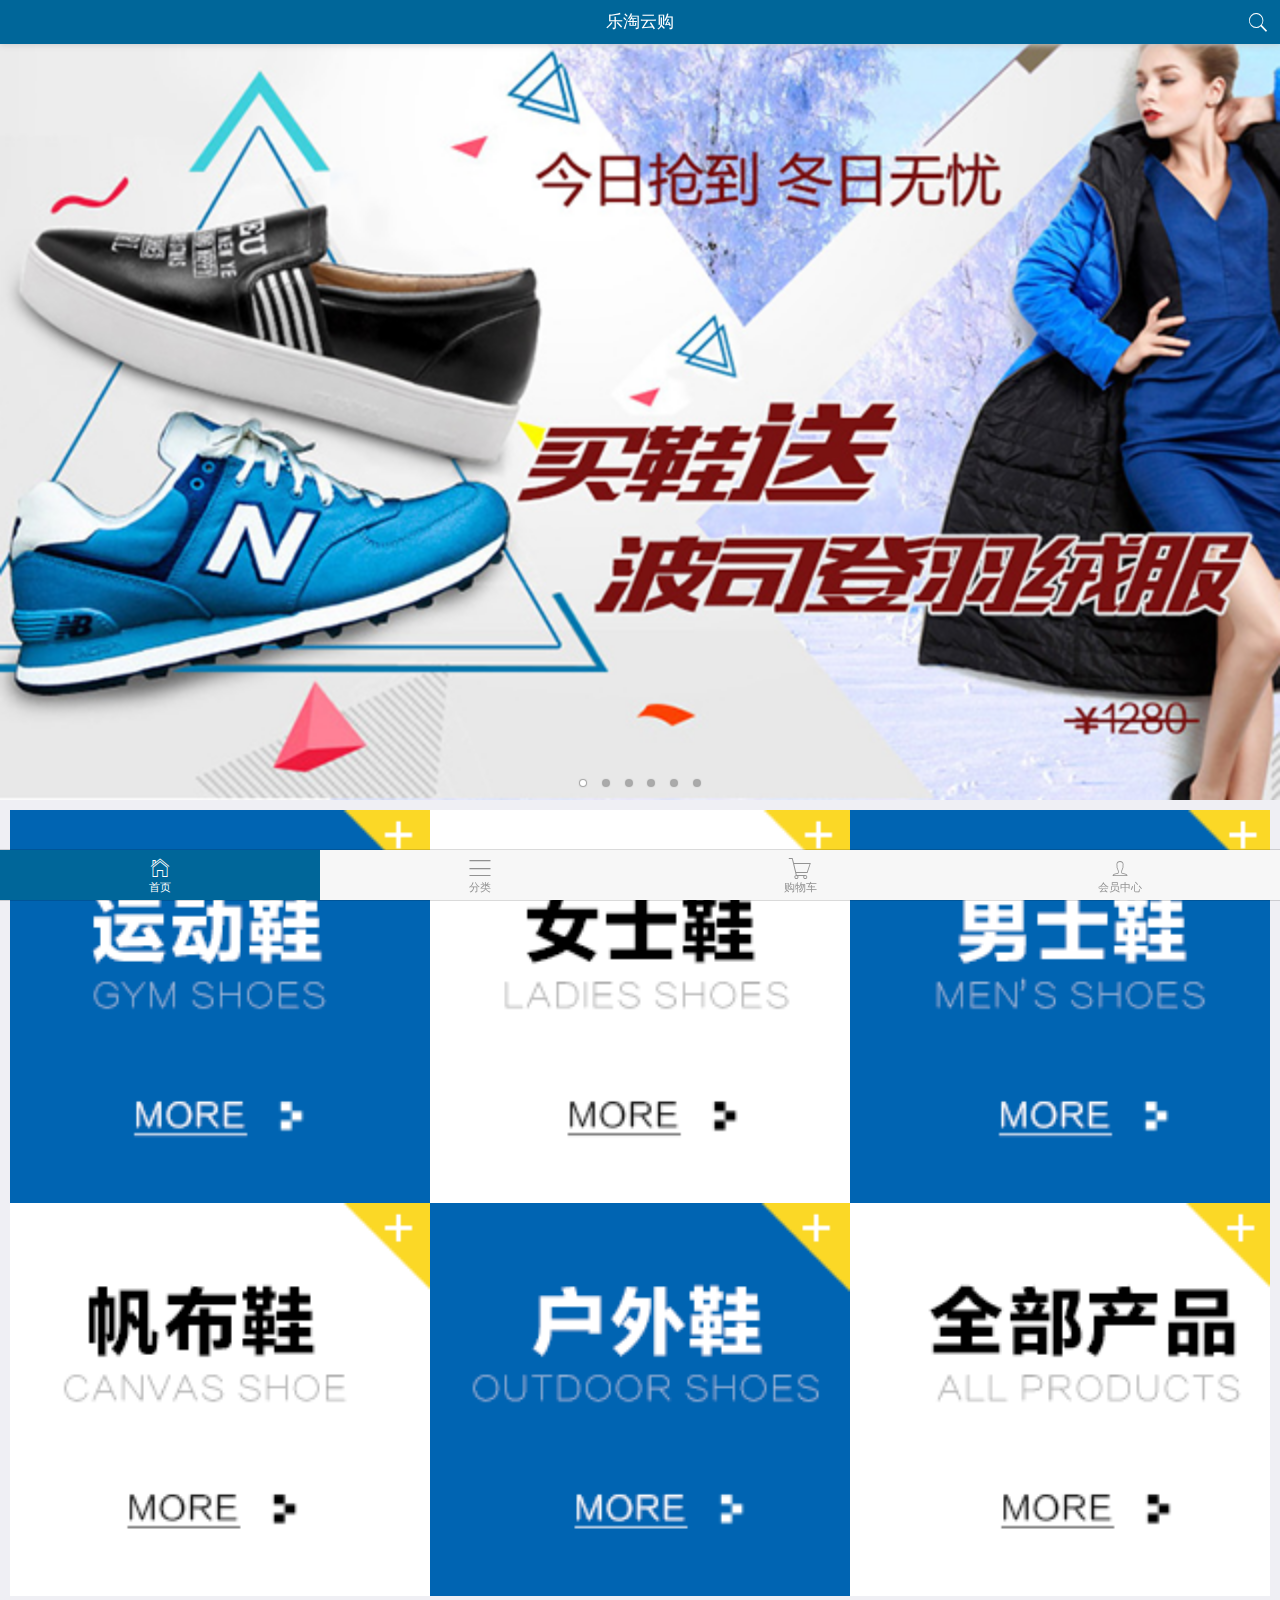
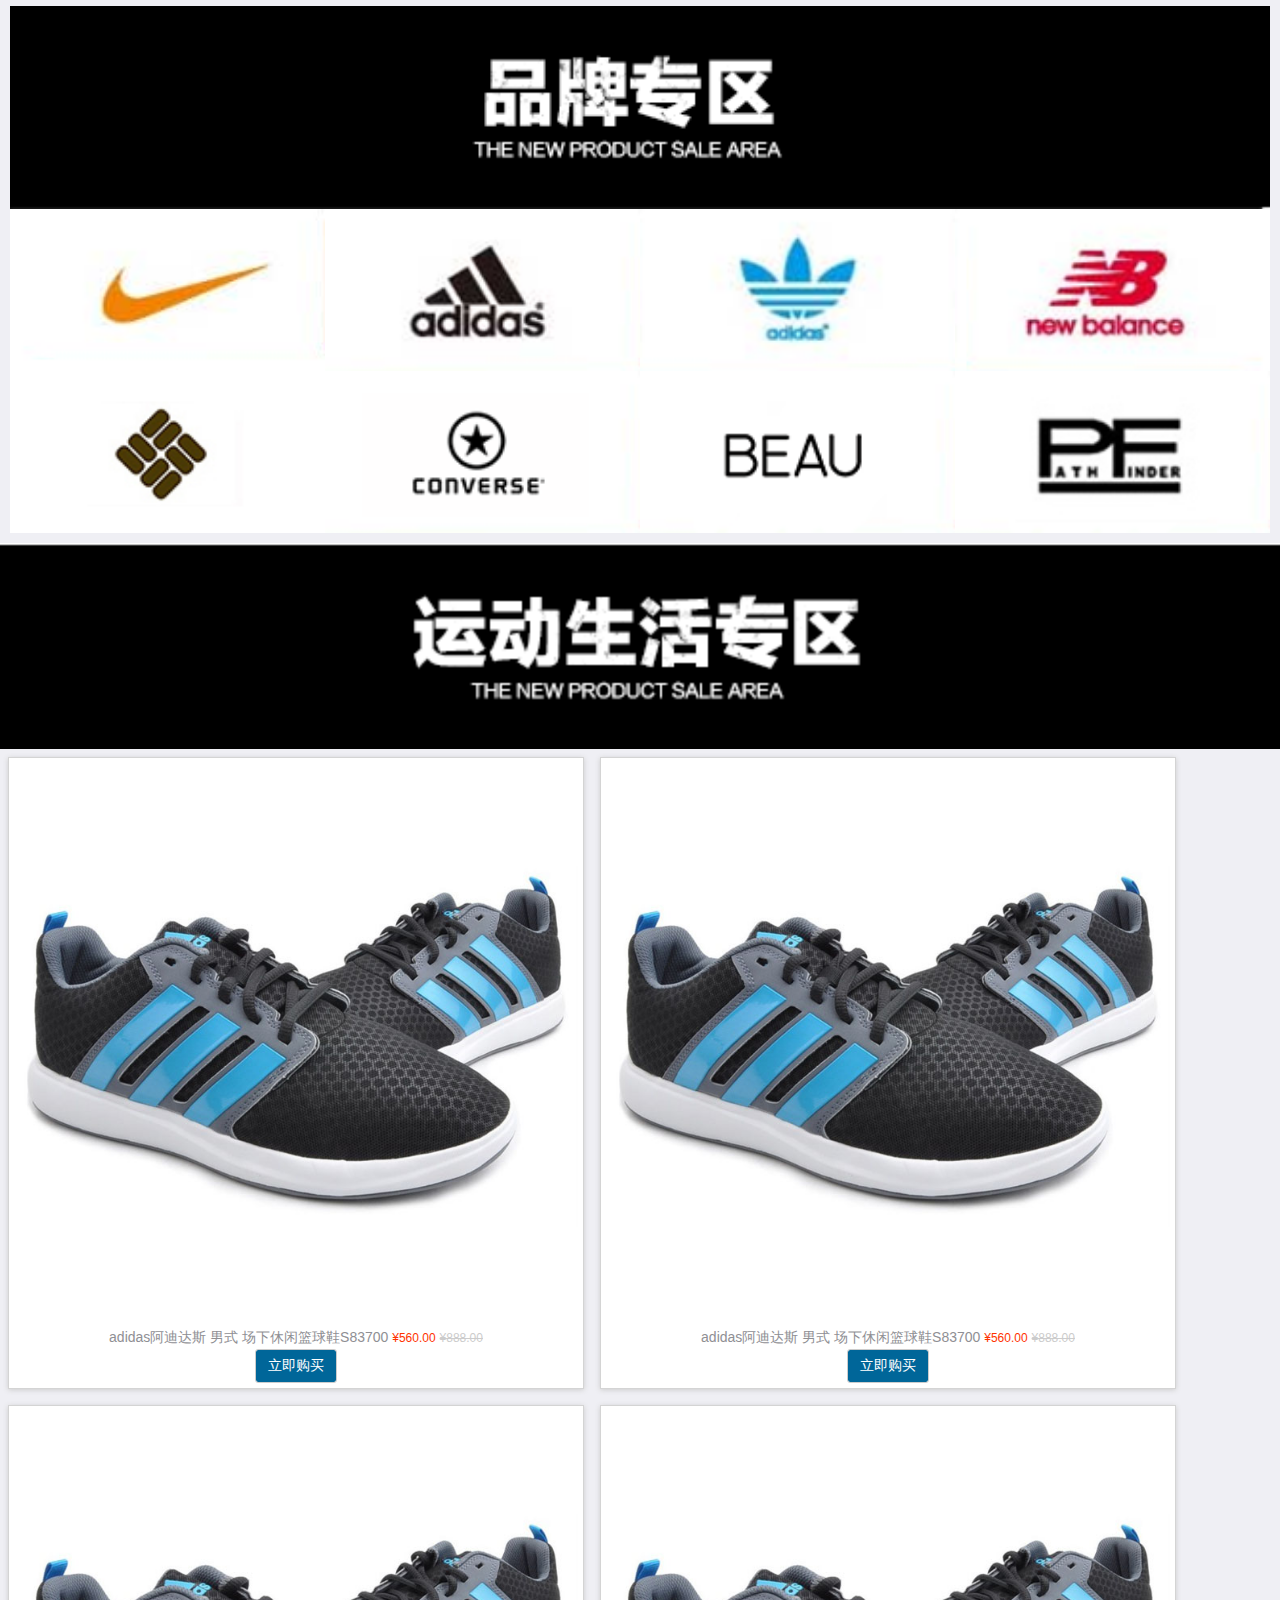
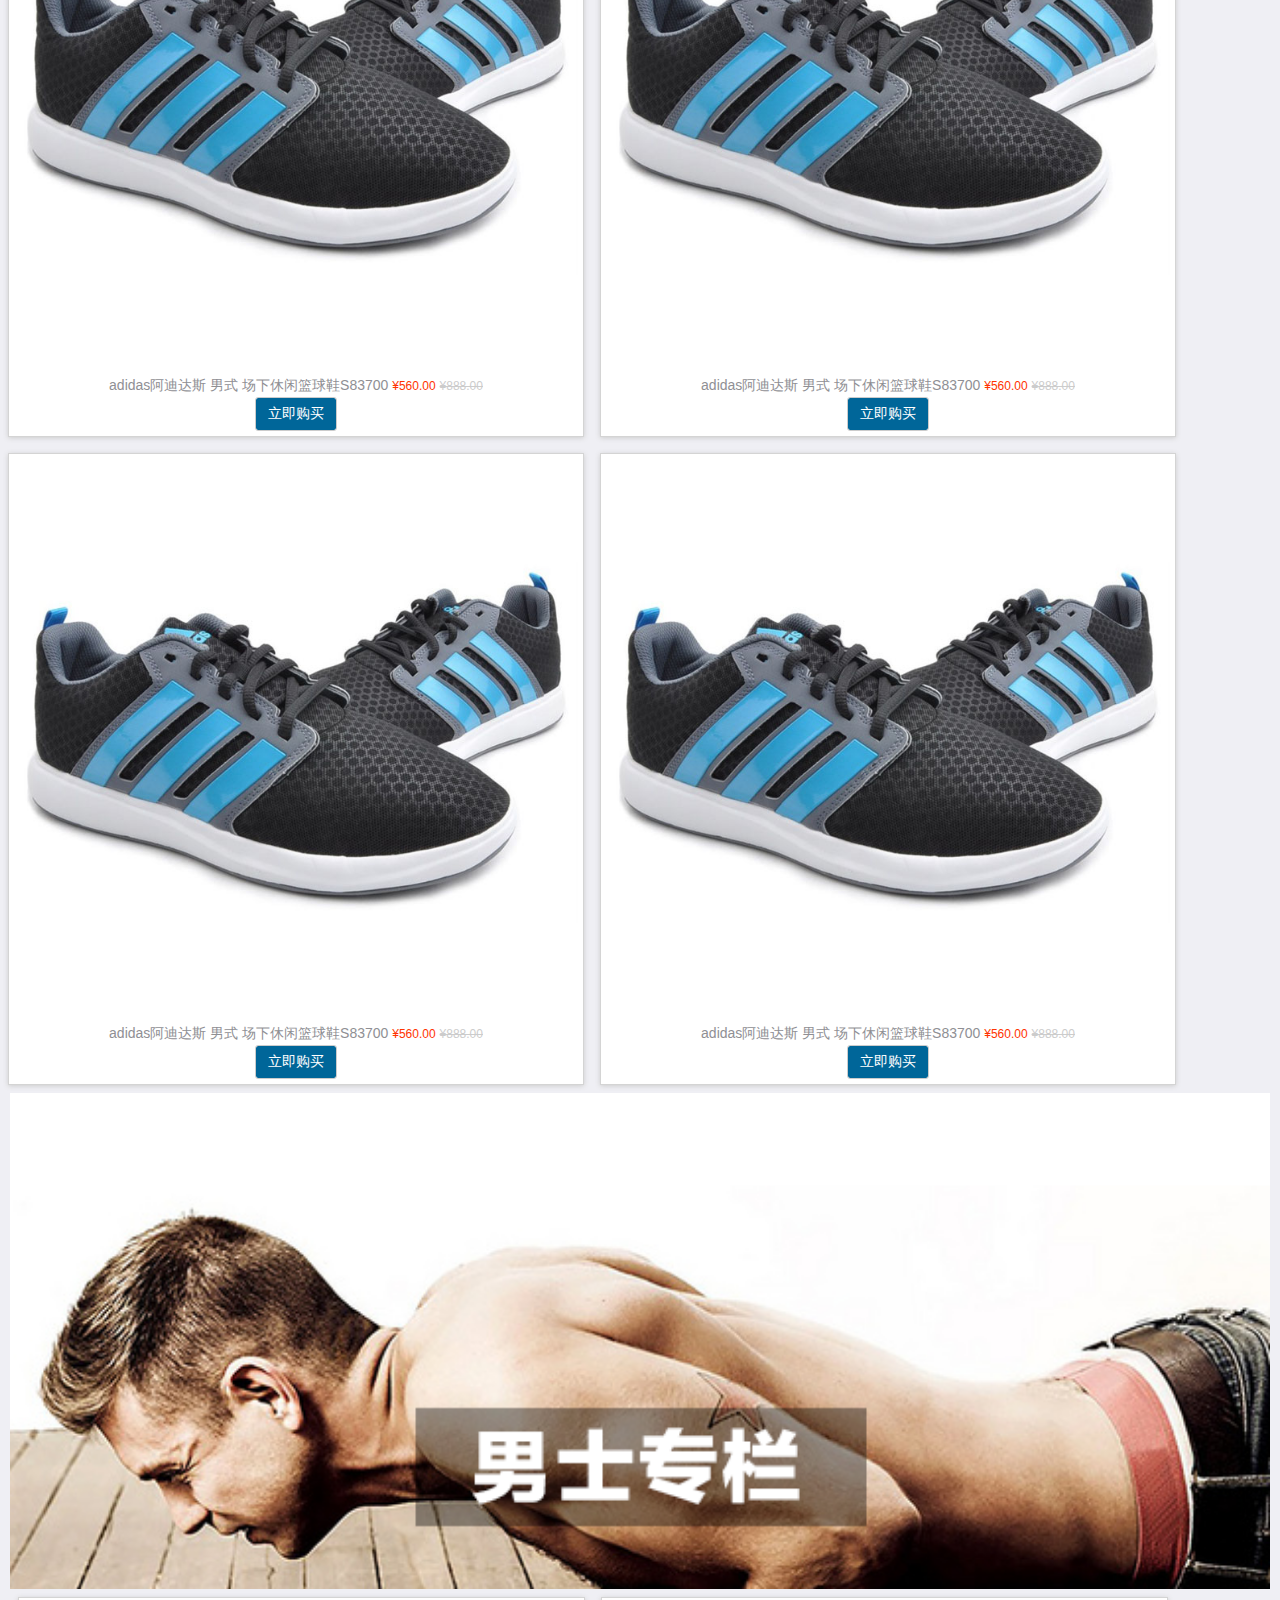
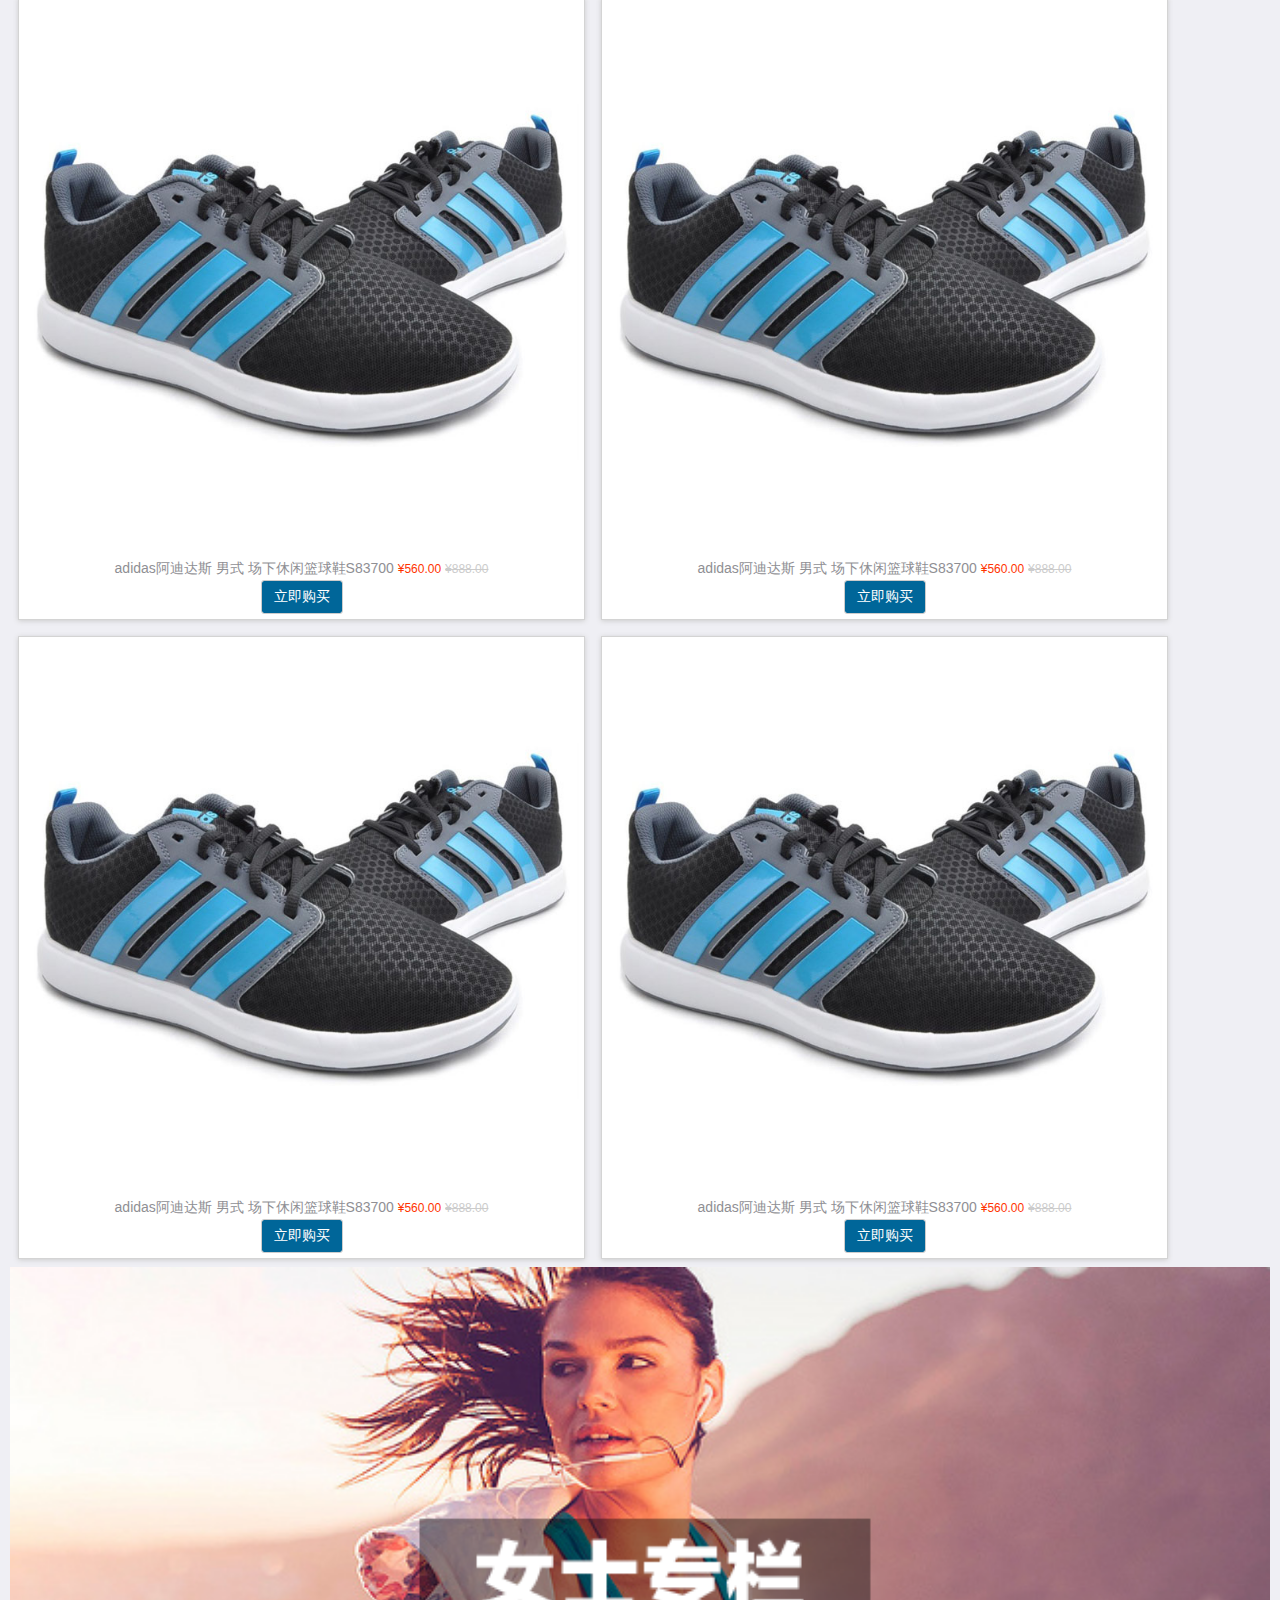
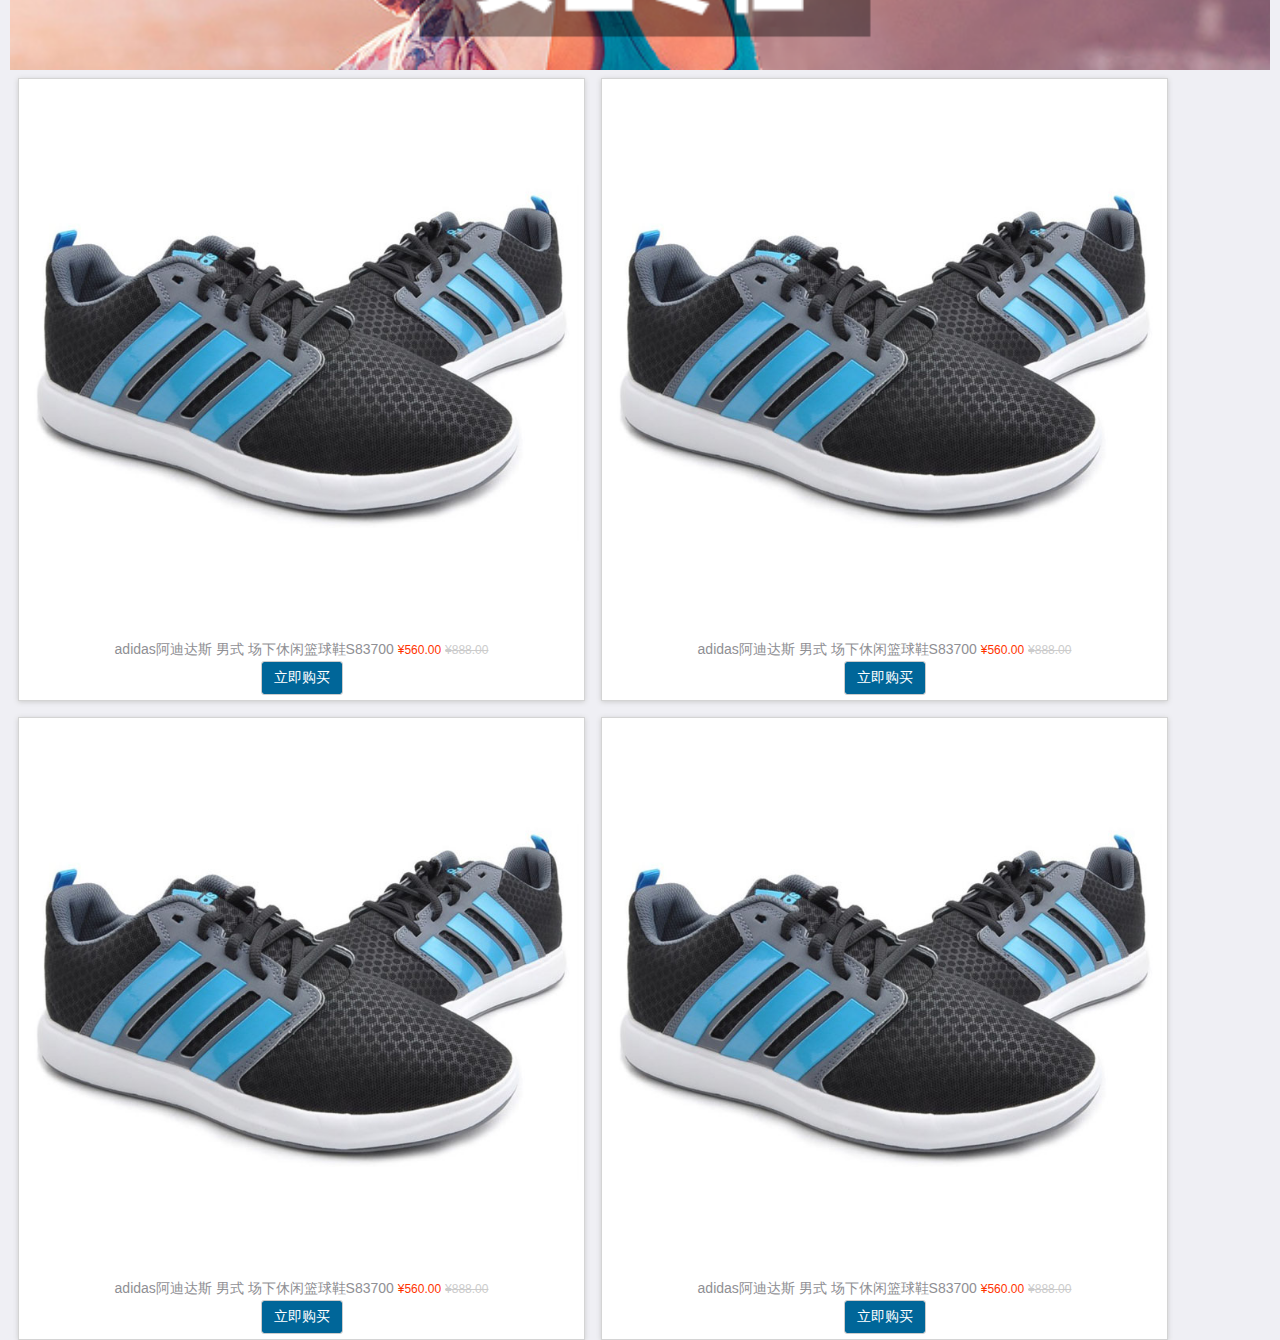
<file: public/m/index.html>
<html>

<head>
    <meta charset="utf-8">
    <title>Hello MUI</title>
    <meta name="viewport" content="width=device-width, initial-scale=1,maximum-scale=1,user-scalable=no">
    <meta name="apple-mobile-web-app-capable" content="yes">
    <meta name="apple-mobile-web-app-status-bar-style" content="black">
    <!--标准mui.css-->
    <link rel="stylesheet" href="./assets/mui/css/mui.css">
    <link rel="stylesheet" href="./assets/mui/css/icons-extra.css">
    <!--App自定义的css-->
    <link rel="stylesheet" type="text/css" href="./css/base.css" />
    <link rel="stylesheet" href="./css/index.css">

</head>

<body>
    <header class="mui-bar mui-bar-nav lt_header">
        <h1 class="mui-title">乐淘云购</h1>
        <a href="./search.html" class="mui-icon mui-icon-search mui-pull-right"></a>
    </header>

    <div id="slider" class="mui-slider">
        <div class="mui-slider-group mui-slider-loop"
            style="transform: translate3d(-1152px, 0px, 0px) translateZ(0px);">
            <!-- 额外增加的一个节点(循环轮播：第一个节点是最后一张轮播) -->
            <div class="mui-slider-item mui-slider-item-duplicate">
                <a href="#">
                    <img src="./images/banner6.png">
                </a>
            </div>
            <!-- 第一张 -->
            <div class="mui-slider-item">
                <a href="#">
                    <img src="./images/banner1.png">
                </a>
            </div>
            <!-- 第二张 -->
            <div class="mui-slider-item">
                <a href="#">
                    <img src="./images/banner2.png">

                </a>
            </div>
            <!-- 第三张 -->
            <div class="mui-slider-item">
                <a href="#">
                    <img src="./images/banner3.png">

                </a>
            </div>
            <!-- 第四张 -->
            <div class="mui-slider-item">
                <a href="#">
                    <img src="./images/banner4.png">

                </a>
            </div>
            <!-- 第五张 -->
            <div class="mui-slider-item">
                <a href="#">
                    <img src="./images/banner5.png">

                </a>
            </div>
            <!-- 第六张 -->
            <div class="mui-slider-item">
                <a href="#">
                    <img src="./images/banner6.png">

                </a>
            </div>
            <!-- 额外增加的一个节点(循环轮播：最后一个节点是第一张轮播) -->
            <div class="mui-slider-item mui-slider-item-duplicate">
                <a href="#">
                    <img src="./images/banner1.png">
                </a>
            </div>
        </div>

        <div class="mui-slider-indicator">
            <div class="mui-indicator mui-active"></div>
            <div class="mui-indicator"></div>
            <div class="mui-indicator"></div>
            <div class="mui-indicator"></div>
            <div class="mui-indicator"></div>
            <div class="mui-indicator"></div>
        </div>
    </div>

    <div class="nav_links">
        <ul>
            <li><a href="javascript:;"><img src="./images/nav1.png" alt=""></a></li>
            <li><a href="javascript:;"><img src="./images/nav2.png" alt=""></a></li>
            <li><a href="javascript:;"><img src="./images/nav3.png" alt=""></a></li>
            <li><a href="javascript:;"><img src="./images/nav4.png" alt=""></a></li>
            <li><a href="javascript:;"><img src="./images/nav5.png" alt=""></a></li>
            <li><a href="javascript:;"><img src="./images/nav6.png" alt=""></a></li>
        </ul>
    </div>

    <div class="brand">
        <img src="./images/title0.png" alt="">
        <ul>
            <li><a href="javascript:;"><img src="./images/brand1.png" alt=""></a></li>
            <li><a href="javascript:;"><img src="./images/brand2.png" alt=""></a></li>
            <li><a href="javascript:;"><img src="./images/brand3.png" alt=""></a></li>
            <li><a href="javascript:;"><img src="./images/brand4.png" alt=""></a></li>
            <li><a href="javascript:;"><img src="./images/brand5.png" alt=""></a></li>
            <li><a href="javascript:;"><img src="./images/brand6.png" alt=""></a></li>
            <li><a href="javascript:;"><img src="./images/brand7.png" alt=""></a></li>
            <li><a href="javascript:;"><img src="./images/brand8.png" alt=""></a></li>
        </ul>
    </div>

    <div class="product">
        <img src="./images/title1.png" alt="">
        <div class="product_list">
            <ul>
                <li><a href="javascript:;">
                        <img src="./images/product.jpg" alt="">
                        <span>adidas阿迪达斯 男式 场下休闲篮球鞋S83700</span>
                        <p>&yen;560.00</p>
                        <span>&yen;888.00</span>
                        <form action="">
                            <input type="button" value="立即购买">
                        </form>
                    </a>
                </li>
                <li><a href="javascript:;">
                        <img src="./images/product.jpg" alt="">
                        <span>adidas阿迪达斯 男式 场下休闲篮球鞋S83700</span>
                        <p>&yen;560.00</p>
                        <span>&yen;888.00</span>
                        <form action="">
                            <input type="button" value="立即购买">
                        </form>
                    </a>
                </li>
                <li><a href="javascript:;">
                        <img src="./images/product.jpg" alt="">
                        <span>adidas阿迪达斯 男式 场下休闲篮球鞋S83700</span>
                        <p>&yen;560.00</p>
                        <span>&yen;888.00</span>
                        <form action="">
                            <input type="button" value="立即购买">
                        </form>
                    </a>
                </li>
                <li><a href="javascript:;">
                        <img src="./images/product.jpg" alt="">
                        <span>adidas阿迪达斯 男式 场下休闲篮球鞋S83700</span>
                        <p>&yen;560.00</p>
                        <span>&yen;888.00</span>
                        <form action="">
                            <input type="button" value="立即购买">
                        </form>
                    </a>
                </li>
                <li><a href="javascript:;">
                        <img src="./images/product.jpg" alt="">
                        <span>adidas阿迪达斯 男式 场下休闲篮球鞋S83700</span>
                        <p>&yen;560.00</p>
                        <span>&yen;888.00</span>
                        <form action="">
                            <input type="button" value="立即购买">
                        </form>
                    </a>
                </li>
                <li><a href="javascript:;">
                        <img src="./images/product.jpg" alt="">
                        <span>adidas阿迪达斯 男式 场下休闲篮球鞋S83700</span>
                        <p>&yen;560.00</p>
                        <span>&yen;888.00</span>
                        <form action="">
                            <input type="button" value="立即购买">
                        </form>
                    </a>
                </li>

            </ul>
        </div>
    </div>

    <!-- 男士专区 -->
    <div class="man">
        <img src="./images/title3.png" alt="">
        <div class="product">
            <div class="product_list">
                <ul>
                    <li><a href="javascript:;">
                            <img src="./images/product.jpg" alt="">
                            <span>adidas阿迪达斯 男式 场下休闲篮球鞋S83700</span>
                            <p>&yen;560.00</p>
                            <span>&yen;888.00</span>
                            <form action="">
                                <input type="button" value="立即购买">
                            </form>
                        </a>
                    </li>
                    <li><a href="javascript:;">
                            <img src="./images/product.jpg" alt="">
                            <span>adidas阿迪达斯 男式 场下休闲篮球鞋S83700</span>
                            <p>&yen;560.00</p>
                            <span>&yen;888.00</span>
                            <form action="">
                                <input type="button" value="立即购买">
                            </form>
                        </a>
                    </li>
                    <li><a href="javascript:;">
                            <img src="./images/product.jpg" alt="">
                            <span>adidas阿迪达斯 男式 场下休闲篮球鞋S83700</span>
                            <p>&yen;560.00</p>
                            <span>&yen;888.00</span>
                            <form action="">
                                <input type="button" value="立即购买">
                            </form>
                        </a>
                    </li>
                    <li><a href="javascript:;">
                            <img src="./images/product.jpg" alt="">
                            <span>adidas阿迪达斯 男式 场下休闲篮球鞋S83700</span>
                            <p>&yen;560.00</p>
                            <span>&yen;888.00</span>
                            <form action="">
                                <input type="button" value="立即购买">
                            </form>
                        </a>
                    </li>

                </ul>
            </div>
        </div>
    </div>

    <!-- 女士专区 -->
    <div class="man">
        <img src="./images/title2.png" alt="">
        <div class="product">
            <div class="product_list">
                <ul>
                    <li><a href="javascript:;">
                            <img src="./images/product.jpg" alt="">
                            <span>adidas阿迪达斯 男式 场下休闲篮球鞋S83700</span>
                            <p>&yen;560.00</p>
                            <span>&yen;888.00</span>
                            <form action="">
                                <input type="button" value="立即购买">
                            </form>
                        </a>
                    </li>
                    <li><a href="javascript:;">
                            <img src="./images/product.jpg" alt="">
                            <span>adidas阿迪达斯 男式 场下休闲篮球鞋S83700</span>
                            <p>&yen;560.00</p>
                            <span>&yen;888.00</span>
                            <form action="">
                                <input type="button" value="立即购买">
                            </form>
                        </a>
                    </li>
                    <li><a href="javascript:;">
                            <img src="./images/product.jpg" alt="">
                            <span>adidas阿迪达斯 男式 场下休闲篮球鞋S83700</span>
                            <p>&yen;560.00</p>
                            <span>&yen;888.00</span>
                            <form action="">
                                <input type="button" value="立即购买">
                            </form>
                        </a>
                    </li>
                    <li><a href="javascript:;">
                            <img src="./images/product.jpg" alt="">
                            <span>adidas阿迪达斯 男式 场下休闲篮球鞋S83700</span>
                            <p>&yen;560.00</p>
                            <span>&yen;888.00</span>
                            <form action="">
                                <input type="button" value="立即购买">
                            </form>
                        </a>
                    </li>

                </ul>
            </div>
        </div>
    </div>














    <nav class="mui-bar mui-bar-tab my-footer lt_nav">
        <a class="nav_tab mui-active active" href="index.html">
            <span class="mui-icon mui-icon-home"></span>
            <span class="mui-tab-label">首页</span>
        </a>
        <a class="nav_tab" href="category.html">
            <span class="mui-icon mui-icon-bars"></span>
            <span class="mui-tab-label"> 分类</span>
        </a>
        <a class="nav_tab" href="#">
            <span class="mui-icon mui-icon-extra mui-icon-extra-cart"></span>
            <span class="mui-tab-label">购物车</span>
        </a>
        <a class="nav_tab" href="#">
            <span class="mui-icon mui-icon-person"></span>
            <span class="mui-tab-label">会员中心</span>
        </a>
    </nav>
</body>
<script src="./assets/mui/js/mui.js"></script>
<script>
    //获得slider插件对象
    var gallery = mui('.mui-slider');
    gallery.slider({
        interval: 500//自动轮播周期，若为0则不自动播放，默认为0；
    });
</script>

</html>
</file>
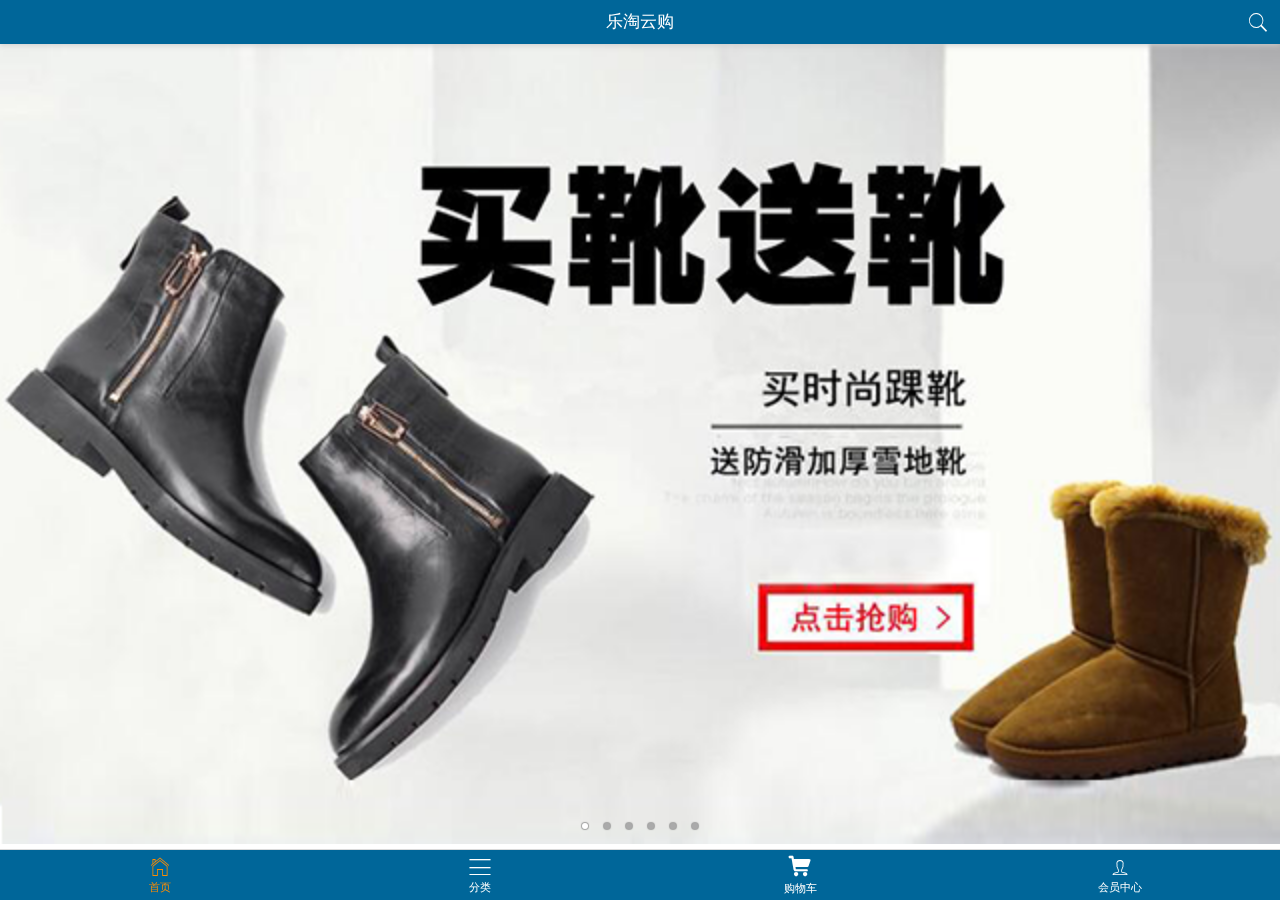
<file: public/mobile/index.html>
<!DOCTYPE html>
<html lang="en">
<head>
	<meta charset="UTF-8">
	<title>Document</title>
	<meta name="viewport" content="width=device-width, user-scalable=no, initial-scale=1.0, maximum-scale=1.0, minimum-scale=1.0">
	<link rel="stylesheet" href="assets/mui/css/mui.min.css">
	<link rel="stylesheet" href="assets/mui/css/iconfont.css">
	<link rel="stylesheet" href="css/base.css">
	<link rel="stylesheet" href="css/index.css">
	<script src="assets/zepto/zepto.min.js"></script>
	<script src="assets/mui/js/mui.min.js"></script>
	<script src="js/common.js"></script>
</head>
<body>

	<header class="mui-bar mui-bar-nav header">
		<h1 class="mui-title">乐淘云购</h1>
		<a href="search.html" class="mui-icon mui-icon-search mui-pull-right"></a>
	</header>
	<nav class="mui-bar mui-bar-tab footer">
		<a class="mui-tab-item mui-active" href="index.html">
			<span class="mui-icon mui-icon-home"></span>
			<span class="mui-tab-label">首页</span>
		</a>
		<a class="mui-tab-item" href="category.html">
			<span class="mui-icon mui-icon-bars"></span>
			<span class="mui-tab-label">分类</span>
		</a>
		<a class="mui-tab-item" href="cart.html">
			<span class="mui-icon iconfont icon-gouwuche"></span>
			<span class="mui-tab-label">购物车</span>
		</a>
		<a class="mui-tab-item" href="user.html">
			<span class="mui-icon mui-icon-person"></span>
			<span class="mui-tab-label">会员中心</span>
		</a>
	</nav>
	<div class="mui-scroll-wrapper">
		<div class="mui-scroll">
			<div class="mui-slider">
				<div class="mui-slider-group mui-slider-loop">
					<div class="mui-slider-item">
						<a href="#"><img src="images/banner6.png" /></a>
					</div>
					<div class="mui-slider-item">
						<a href="#"><img src="images/banner1.png" /></a>
					</div>
					<div class="mui-slider-item">
						<a href="#"><img src="images/banner2.png" /></a>
					</div>
					<div class="mui-slider-item">
						<a href="#"><img src="images/banner3.png" /></a>
					</div>
					<div class="mui-slider-item">
						<a href="#"><img src="images/banner4.png" /></a>
					</div>
					<div class="mui-slider-item">
						<a href="#"><img src="images/banner5.png" /></a>
					</div>
					<div class="mui-slider-item">
						<a href="#"><img src="images/banner6.png" /></a>
					</div>
					<div class="mui-slider-item">
						<a href="#"><img src="images/banner1.png" /></a>
					</div>
				</div>
				<div class="mui-slider-indicator indicator">
				    <div class="mui-indicator mui-active"></div>
				    <div class="mui-indicator"></div>
				    <div class="mui-indicator"></div>
				    <div class="mui-indicator"></div>
				    <div class="mui-indicator"></div>
				    <div class="mui-indicator"></div>
				</div>
			</div>
			<div class="nav-link mui-clearfix">
				<a href="#"><img src="images/nav1.png"></a>
				<a href="#"><img src="images/nav2.png"></a>
				<a href="#"><img src="images/nav3.png"></a>
				<a href="#"><img src="images/nav4.png"></a>
				<a href="#"><img src="images/nav5.png"></a>
				<a href="#"><img src="images/nav6.png"></a>
			</div>
			<div class="brand">
				<img src="images/title0.png" class="title">
				<ul class="list mui-clearfix">
					<li>
						<a href="#">
							<img src="images/brand1.png">
						</a>
					</li>
					<li>
						<a href="#">
							<img src="images/brand2.png">
						</a>
					</li>
					<li>
						<a href="#">
							<img src="images/brand3.png">
						</a>
					</li>
					<li>
						<a href="#">
							<img src="images/brand4.png">
						</a>
					</li>
					<li>
						<a href="#">
							<img src="images/brand5.png">
						</a>
					</li>
					<li>
						<a href="#">
							<img src="images/brand6.png">
						</a>
					</li>
					<li>
						<a href="#">
							<img src="images/brand7.png">
						</a>
					</li>
					<li>
						<a href="#">
							<img src="images/brand8.png">
						</a>
					</li>
				</ul>
			</div>
			<div class="product">
				<img src="images/title1.png" class="title">
				<ul class="list mui-clearfix">
					<li>
						<a href="#">
							<img src="images/product.jpg">
							<span class="name">
								adidas阿迪达斯 男式 场下休闲篮球鞋S83700
							</span>
							<p>
								<span>¥560.00</span>
								<span>¥888.00</span>
							</p>
							<button class="buy-now">立即购买</button>
						</a>
					</li>
					<li>
						<a href="#">
							<img src="images/product.jpg">
							<span class="name">
								adidas阿迪达斯 男式 场下休闲篮球鞋S83700
							</span>
							<p>
								<span>¥560.00</span>
								<span>¥888.00</span>
							</p>
							<button class="buy-now">立即购买</button>
						</a>
					</li>
					<li>
						<a href="#">
							<img src="images/product.jpg">
							<span class="name">
								adidas阿迪达斯 男式 场下休闲篮球鞋S83700
							</span>
							<p>
								<span>¥560.00</span>
								<span>¥888.00</span>
							</p>
							<button class="buy-now">立即购买</button>
						</a>
					</li>
					<li>
						<a href="#">
							<img src="images/product.jpg">
							<span class="name">
								adidas阿迪达斯 男式 场下休闲篮球鞋S83700
							</span>
							<p>
								<span>¥560.00</span>
								<span>¥888.00</span>
							</p>
							<button class="buy-now">立即购买</button>
						</a>
					</li>
				</ul>
			</div>
			<div class="product">
				<img src="images/title2.png" class="title">
				<ul class="list mui-clearfix">
					<li>
						<a href="#">
							<img src="images/product.jpg">
							<span class="name">
								adidas阿迪达斯 男式 场下休闲篮球鞋S83700
							</span>
							<p>
								<span>¥560.00</span>
								<span>¥888.00</span>
							</p>
							<button class="buy-now">立即购买</button>
						</a>
					</li>
					<li>
						<a href="#">
							<img src="images/product.jpg">
							<span class="name">
								adidas阿迪达斯 男式 场下休闲篮球鞋S83700
							</span>
							<p>
								<span>¥560.00</span>
								<span>¥888.00</span>
							</p>
							<button class="buy-now">立即购买</button>
						</a>
					</li>
					<li>
						<a href="#">
							<img src="images/product.jpg">
							<span class="name">
								adidas阿迪达斯 男式 场下休闲篮球鞋S83700
							</span>
							<p>
								<span>¥560.00</span>
								<span>¥888.00</span>
							</p>
							<button class="buy-now">立即购买</button>
						</a>
					</li>
					<li>
						<a href="#">
							<img src="images/product.jpg">
							<span class="name">
								adidas阿迪达斯 男式 场下休闲篮球鞋S83700
							</span>
							<p>
								<span>¥560.00</span>
								<span>¥888.00</span>
							</p>
							<button class="buy-now">立即购买</button>
						</a>
					</li>
				</ul>
			</div>
			<div class="product">
				<img src="images/title3.png" class="title">
				<ul class="list mui-clearfix">
					<li>
						<a href="#">
							<img src="images/product.jpg">
							<span class="name">
								adidas阿迪达斯 男式 场下休闲篮球鞋S83700
							</span>
							<p>
								<span>¥560.00</span>
								<span>¥888.00</span>
							</p>
							<button class="buy-now">立即购买</button>
						</a>
					</li>
					<li>
						<a href="#">
							<img src="images/product.jpg">
							<span class="name">
								adidas阿迪达斯 男式 场下休闲篮球鞋S83700
							</span>
							<p>
								<span>¥560.00</span>
								<span>¥888.00</span>
							</p>
							<button class="buy-now">立即购买</button>
						</a>
					</li>
					<li>
						<a href="#">
							<img src="images/product.jpg">
							<span class="name">
								adidas阿迪达斯 男式 场下休闲篮球鞋S83700
							</span>
							<p>
								<span>¥560.00</span>
								<span>¥888.00</span>
							</p>
							<button class="buy-now">立即购买</button>
						</a>
					</li>
					<li>
						<a href="#">
							<img src="images/product.jpg">
							<span class="name">
								adidas阿迪达斯 男式 场下休闲篮球鞋S83700
							</span>
							<p>
								<span>¥560.00</span>
								<span>¥888.00</span>
							</p>
							<button class="buy-now">立即购买</button>
						</a>
					</li>
				</ul>
			</div>
		</div>
	</div>
</body>
</html>
</file>
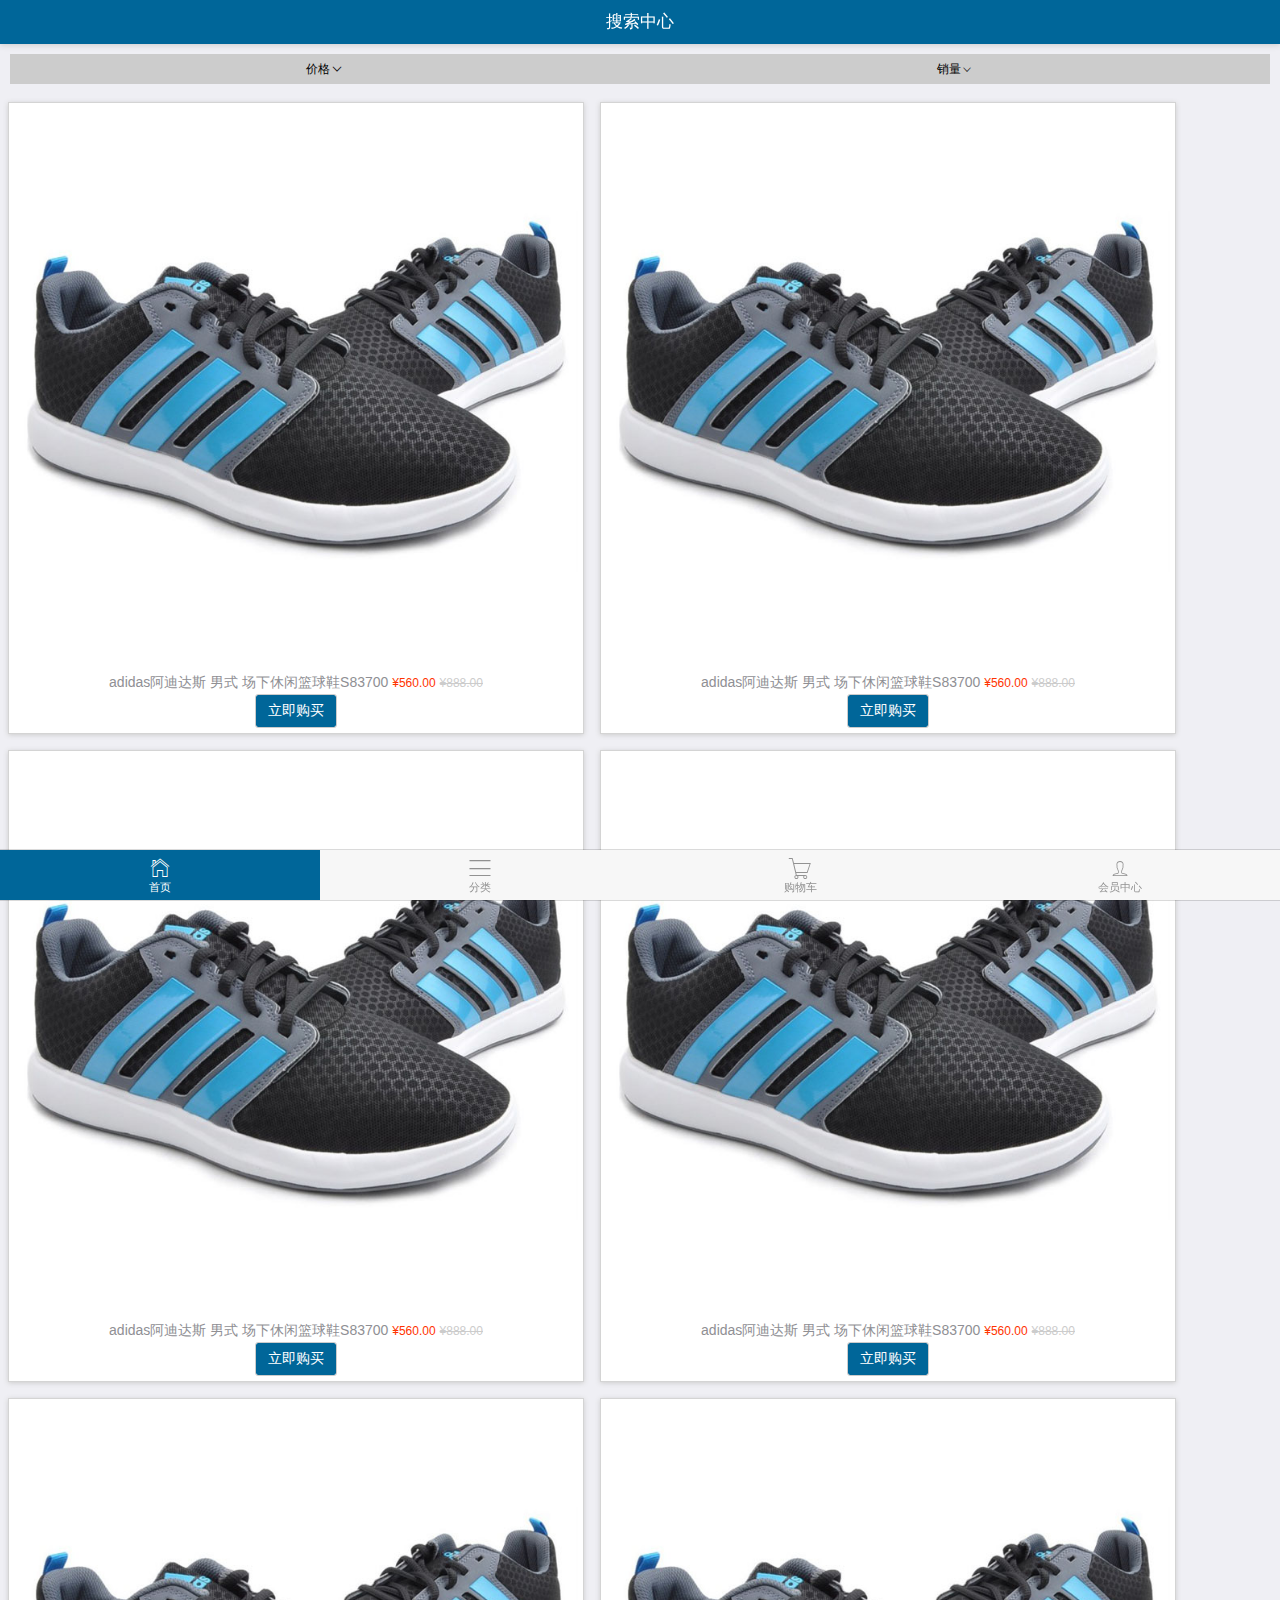
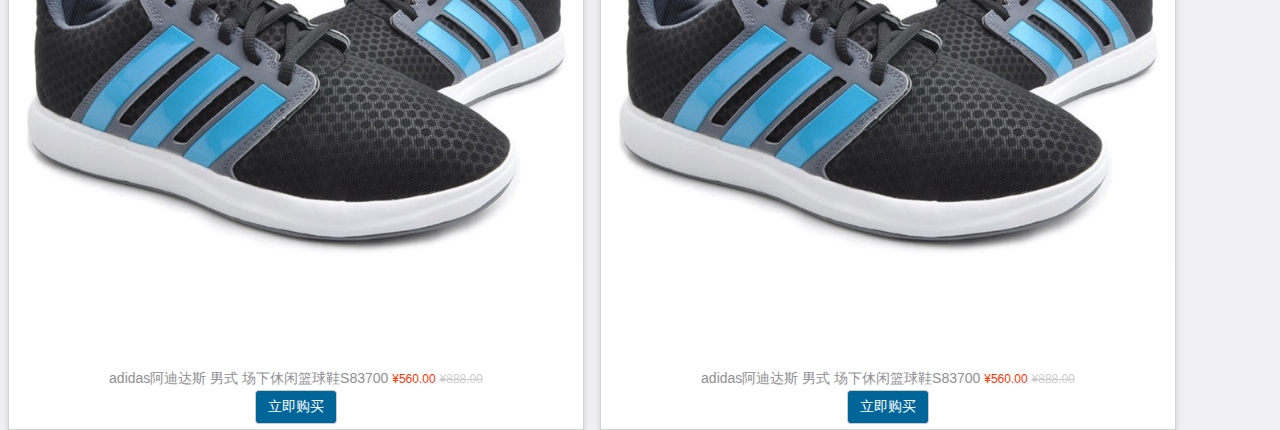
<file: public/m/search-res.html>
<html>

<head>
    <meta charset="utf-8">
    <title>Hello MUI</title>
    <meta name="viewport" content="width=device-width, initial-scale=1,maximum-scale=1,user-scalable=no">
    <meta name="apple-mobile-web-app-capable" content="yes">
    <meta name="apple-mobile-web-app-status-bar-style" content="black">
    <!--标准mui.css-->
    <link rel="stylesheet" href="./assets/mui/css/mui.css">
    <link rel="stylesheet" href="./assets/mui/css/icons-extra.css">
    <!--App自定义的css-->
    <link rel="stylesheet" type="text/css" href="./css/base.css" />
    <link rel="stylesheet" href="./css/search-res.css">
    <script src="./assets/zepto/zepto.min.js"></script>
    <script src="./assets/mui/js/mui.js"></script>
</head>

<body>
    <header class="mui-bar mui-bar-nav lt_header">
        <h1 class="mui-title">搜索中心</h1>
    </header>






    <div class="mui-content">
        <div class="mui-row guide">
            <div class="mui-col-xs-6 price">
                价格<span class="mui-icon mui-icon-arrowdown"></span>
            </div>
            <div class="mui-col-xs-6 salesVolume">
                销量<span class="mui-icon mui-icon-arrowdown"></span>
            </div>
        </div>



    </div>

    <div class="product">
        <div class="product_list">
            <ul>
                <li><a href="javascript:;">
                        <img src="./images/product.jpg" alt="">
                        <span>adidas阿迪达斯 男式 场下休闲篮球鞋S83700</span>
                        <p>&yen;560.00</p>
                        <span>&yen;888.00</span>
                        <form action="">
                            <input type="button" value="立即购买">
                        </form>
                    </a>
                </li>
                <li><a href="javascript:;">
                        <img src="./images/product.jpg" alt="">
                        <span>adidas阿迪达斯 男式 场下休闲篮球鞋S83700</span>
                        <p>&yen;560.00</p>
                        <span>&yen;888.00</span>
                        <form action="">
                            <input type="button" value="立即购买">
                        </form>
                    </a>
                </li>
                <li><a href="javascript:;">
                        <img src="./images/product.jpg" alt="">
                        <span>adidas阿迪达斯 男式 场下休闲篮球鞋S83700</span>
                        <p>&yen;560.00</p>
                        <span>&yen;888.00</span>
                        <form action="">
                            <input type="button" value="立即购买">
                        </form>
                    </a>
                </li>
                <li><a href="javascript:;">
                        <img src="./images/product.jpg" alt="">
                        <span>adidas阿迪达斯 男式 场下休闲篮球鞋S83700</span>
                        <p>&yen;560.00</p>
                        <span>&yen;888.00</span>
                        <form action="">
                            <input type="button" value="立即购买">
                        </form>
                    </a>
                </li>
                <li><a href="javascript:;">
                        <img src="./images/product.jpg" alt="">
                        <span>adidas阿迪达斯 男式 场下休闲篮球鞋S83700</span>
                        <p>&yen;560.00</p>
                        <span>&yen;888.00</span>
                        <form action="">
                            <input type="button" value="立即购买">
                        </form>
                    </a>
                </li>
                <li><a href="javascript:;">
                        <img src="./images/product.jpg" alt="">
                        <span>adidas阿迪达斯 男式 场下休闲篮球鞋S83700</span>
                        <p>&yen;560.00</p>
                        <span>&yen;888.00</span>
                        <form action="">
                            <input type="button" value="立即购买">
                        </form>
                    </a>
                </li>

            </ul>
        </div>
    </div>


    <nav class="mui-bar mui-bar-tab my-footer lt_nav">
        <a class="nav_tab mui-active active" href="index.html">
            <span class="mui-icon mui-icon-home"></span>
            <span class="mui-tab-label">首页</span>
        </a>
        <a class="nav_tab" href="category.html">
            <span class="mui-icon mui-icon-bars"></span>
            <span class="mui-tab-label"> 分类</span>
        </a>
        <a class="nav_tab" href="#">
            <span class="mui-icon mui-icon-extra mui-icon-extra-cart"></span>
            <span class="mui-tab-label">购物车</span>
        </a>
        <a class="nav_tab" href="#">
            <span class="mui-icon mui-icon-person"></span>
            <span class="mui-tab-label">会员中心</span>
        </a>
    </nav>



</body>


</html>
</file>
<file: public/m/assets/mui/css/icons-extra.css>
@font-face {
    font-family: MuiiconSpread;
    font-weight: normal;
    font-style: normal;
    src:  url('../fonts/mui-icons-extra.ttf') format('truetype'); /* iOS 4.1- */
}
.mui-icon-extra
{
    font-family: MuiiconSpread;
    font-size: 24px;
    font-weight: normal;
    font-style: normal;
    line-height: 1;
    display: inline-block;
    text-decoration: none;
    -webkit-font-smoothing: antialiased;
}
.mui-icon-extra-cold:before { content: "\e500"; }
.mui-icon-extra-share:before { content: "\e200"; }
.mui-icon-extra-class:before { content: "\e118"; }
.mui-icon-extra-custom:before { content: "\e117"; }
.mui-icon-extra-new:before { content: "\e103"; }
.mui-icon-extra-card:before { content: "\e104"; }
.mui-icon-extra-grech:before { content: "\e105"; }
.mui-icon-extra-trend:before { content: "\e106"; }
.mui-icon-extra-filter:before { content: "\e207"; }
.mui-icon-extra-holiday:before { content: "\e300"; }
.mui-icon-extra-cart:before { content: "\e107"; }
.mui-icon-extra-heart:before { content: "\e180"; }
.mui-icon-extra-computer:before { content: "\e600"; }
.mui-icon-extra-express:before { content: "\e108"; }
.mui-icon-extra-gift:before { content: "\e109"; }
.mui-icon-extra-gold:before { content: "\e102"; }
.mui-icon-extra-lamp:before { content: "\e601"; }
.mui-icon-extra-rank:before { content: "\e110"; }
.mui-icon-extra-notice:before { content: "\e111"; }
.mui-icon-extra-sweep:before { content: "\e202"; }
.mui-icon-extra-arrowleftcricle:before { content: "\e401"; }
.mui-icon-extra-dictionary:before { content: "\e602"; }
.mui-icon-extra-heart-filled:before { content: "\e119"; }
.mui-icon-extra-xiaoshuo:before { content: "\e607"; }
.mui-icon-extra-top:before { content: "\e403"; }
.mui-icon-extra-people:before { content: "\e203"; }
.mui-icon-extra-topic:before { content: "\e603"; }
.mui-icon-extra-hotel:before { content: "\e301"; }
.mui-icon-extra-like:before { content: "\e206"; }
.mui-icon-extra-regist:before { content: "\e201"; }
.mui-icon-extra-order:before { content: "\e113"; }
.mui-icon-extra-alipay:before { content: "\e114"; }
.mui-icon-extra-find:before { content: "\e400"; }
.mui-icon-extra-arrowrightcricle:before { content: "\e402"; }
.mui-icon-extra-calendar:before { content: "\e115"; }
.mui-icon-extra-prech:before { content: "\e116"; }
.mui-icon-extra-cate:before { content: "\e501"; }
.mui-icon-extra-comment:before { content: "\e209"; }
.mui-icon-extra-at:before { content: "\e208"; }
.mui-icon-extra-addpeople:before { content: "\e204"; }
.mui-icon-extra-peoples:before { content: "\e205"; }
.mui-icon-extra-calc:before { content: "\e101"; }
.mui-icon-extra-classroom:before { content: "\e604"; }
.mui-icon-extra-phone:before { content: "\e404"; }
.mui-icon-extra-university:before { content: "\e605"; }
.mui-icon-extra-outline:before { content: "\e606"; }
</file>
<file: public/m/css/base.css>
* {
  padding: 0;
  margin: 0;
}
a {
  color: #000;
}
html,
body {
  width: 100%;
  height: 100%;
}
ul {
  list-style: none;
}
.lt_header {
  background-color: #006699;
}
.lt_header .mui-icon,
.lt_header h1 {
  color: #fff;
}
.lt_nav .mui-active {
  background-color: #006699;
}
.lt_nav .mui-active span {
  color: #fff;
}
.mui-bar-tab .nav_tab {
  display: table-cell;
  overflow: hidden;
  width: 1%;
  height: 50px;
  text-align: center;
  vertical-align: middle;
  white-space: nowrap;
  text-overflow: ellipsis;
  color: #929292;
}
.mui-bar-tab .nav_tab.mui-active {
  color: #007aff;
}
.mui-bar-tab .nav_tab .mui-icon {
  top: 3px;
  width: 24px;
  height: 24px;
  padding-top: 0;
  padding-bottom: 0;
}
.mui-bar-tab .nav_tab .mui-icon ~ .mui-tab-label {
  font-size: 11px;
  display: block;
  overflow: hidden;
  text-overflow: ellipsis;
}
.mui-bar-tab .nav_tab .mui-icon:active {
  background: none;
}
.nav_tab.mui-plus-hidden,
.nav_tab.mui-wechat-hidden {
  display: table-cell !important;
}
.mui-plus .nav_tab.mui-plus-visible,
.mui-wechat .nav_tab.mui-wechat-visible {
  display: table-cell !important;
}
</file>
<file: public/m/css/index.css>
* {
  padding: 0;
  margin: 0;
}
a {
  color: #000;
}
html,
body {
  width: 100%;
  height: 100%;
}
ul {
  list-style: none;
}
.lt_header {
  background-color: #006699;
}
.lt_header .mui-icon,
.lt_header h1 {
  color: #fff;
}
.lt_nav .mui-active {
  background-color: #006699;
}
.lt_nav .mui-active span {
  color: #fff;
}
.mui-slider .mui-slider-group .mui-slider-item {
  height: auto;
}
.nav_links {
  overflow: hidden;
}
.nav_links ul {
  margin: 10px;
}
.nav_links ul li a {
  width: 33.333%;
  float: left;
}
.nav_links ul li a img {
  width: 100%;
}
.brand {
  overflow: hidden;
  margin: 10px;
}
.brand > img {
  width: 100%;
}
.brand ul li a {
  float: left;
  width: 25%;
  display: inline-block;
}
.brand ul li a img {
  width: 100%;
}
.product > img {
  width: 100%;
}
.product .product_list {
  width: 100%;
}
.product .product_list ul {
  width: 100%;
}
.product .product_list ul li a {
  float: left;
  background-color: #fff;
  display: inline-block;
  border: 1px solid #d4d4d4;
  box-shadow: 0px 1px 5px 0px #ccc;
  text-align: center;
  font-size: 14px;
  margin: 8px;
  width: 45%;
  padding: 5px;
}
.product .product_list ul li a img {
  width: 100%;
}
.product .product_list ul li a span:nth-of-type(1) {
  color: #8f8f94;
}
.product .product_list ul li a p {
  display: inline;
  color: #FF3300;
  font-size: 12px;
}
.product .product_list ul li a span:nth-of-type(2) {
  color: #ccc;
  font-size: 12px;
  text-decoration: line-through;
}
.product .product_list ul li a form > input {
  color: #fff;
  background-color: #006699;
}
.man {
  margin: 10px;
}
.man img {
  width: 100%;
}
</file>
<file: public/mobile/assets/mui/css/iconfont.css>
@font-face {
  font-family: "iconfont";
  src: url('../fonts/iconfont.ttf?t=1509892845975') format('truetype');
}

.iconfont {
  font-family:"iconfont" !important;
  font-size:16px;
  font-style:normal;
  -webkit-font-smoothing: antialiased;
  -moz-osx-font-smoothing: grayscale;
}

.icon-gouwuche:before { content: "\e600"; }
</file>
<file: public/mobile/css/base.css>
body{
	background:#FFF;
	font-size:14px;
}

a{
	color:#000;
	text-decoration:none;
}

*{
	margin:0;
	padding:0;
}

ul{
	list-style:none;
}

img{
	vertical-align:top;
}

.mui-content{
	background:#FFF;
}

.footer,.header{
	background:#006699;
	
}

.header .mui-title{
	color:#FFF;
}

.header .mui-icon{
	color:#FFF;
}

.footer .mui-tab-item{
	color:#FFF;
}

.footer .mui-tab-item.mui-active{
	color:darkorange;
}

.mui-scroll-wrapper{
	top:44px;
	bottom:50px;
}

.product{
	padding:0 10px;
}

.product .title{
	width:100%;
	margin:10px 0;
}

.product .list{
	
}

.product li{
	width:50%;
	float:left;
	padding:5px;
}

.product a{
	display:block;
	padding:0 5px;
	box-shadow:0 0 5px #ccc;
	overflow:hidden;
}

.product a img{
	width:100%;
}

.product .name{
	line-height:18px;
	display:block;
	color:#8f8f94;
	text-align:center;
	padding:6px;
	height:44px;
	overflow:hidden
}

.product p{
	font-size:12px;
	text-align:center;
}

.product p span:first-child{
	color:#f30;
	margin-right:2px;
}

.product p span:last-child{
	color:#ccc;
	text-decoration:line-through;
	margin-left:2px;
}

.product .buy-now{
	background:#006699;
	color:#FFF;
	margin:0 auto;
	border:none;
	display:block;
	margin-bottom:10px;
}
</file>
<file: public/mobile/css/index.css>
.nav-link{
	padding:10px;
}

.nav-link a{
	display:block;
	width:33.333%;
	float:left;
}

.nav-link a img{
	width:100%;
	vertical-align:top;
}

.brand{
	padding:0 10px;
}

.brand .title{
	width:100%;
	vertical-align:top;
}

.brand .list{
	padding:10px 0;
}

.brand .list li{
	width:25%;
	float:left;
}

.brand .list a{
	display:block;
}

.brand .list img{
	width:100%;
}
</file>
<file: public/m/css/search-res.css>
.guide {
  margin: 10px 10px;
  text-align: center;
  background-color: #ccc;
  line-height: 30px;
}
.guide .price {
  font-size: 12px;
}
.guide .price span {
  font-size: 14px;
}
.guide .salesVolume {
  font-size: 12px;
}
.guide .salesVolume span {
  font-size: 12px;
}
.product > img {
  width: 100%;
}
.product .product_list {
  width: 100%;
}
.product .product_list ul {
  width: 100%;
}
.product .product_list ul li a {
  float: left;
  background-color: #fff;
  display: inline-block;
  border: 1px solid #d4d4d4;
  box-shadow: 0px 1px 5px 0px #ccc;
  text-align: center;
  font-size: 14px;
  margin: 8px;
  width: 45%;
  padding: 5px;
}
.product .product_list ul li a img {
  width: 100%;
}
.product .product_list ul li a span:nth-of-type(1) {
  color: #8f8f94;
}
.product .product_list ul li a p {
  display: inline;
  color: #FF3300;
  font-size: 12px;
}
.product .product_list ul li a span:nth-of-type(2) {
  color: #ccc;
  font-size: 12px;
  text-decoration: line-through;
}
.product .product_list ul li a form > input {
  color: #fff;
  background-color: #006699;
}
</file>
